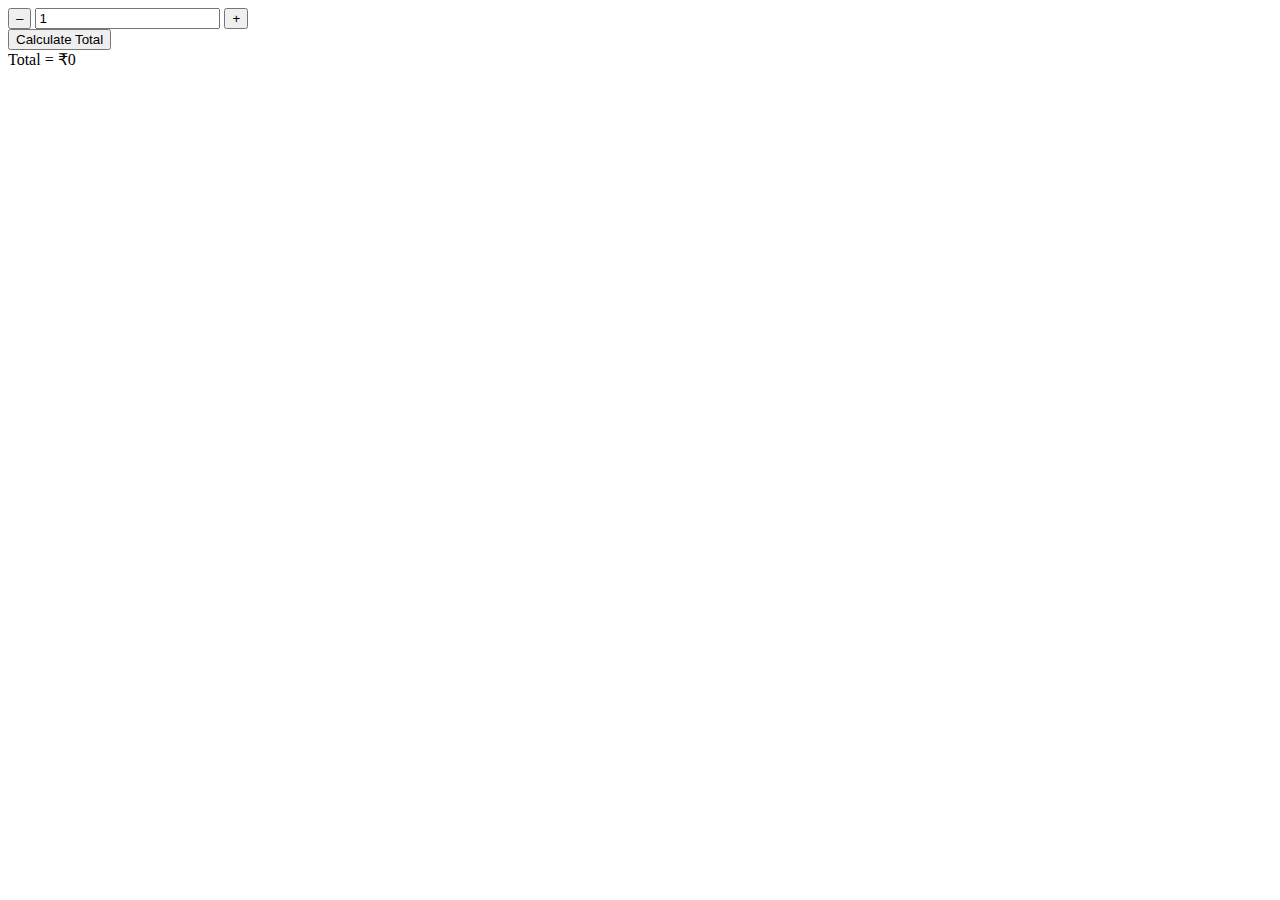
<file: JS/index.html>
<!DOCTYPE html>
<html lang="en">
<head>
    <meta charset="UTF-8">
    <meta name="viewport" content="width=device-width, initial-scale=1.0">
    <title>Document</title>
</head>
<body>
     <div class="main">
    <div class="controls">
      <button id="minusBtn">–</button>
      <input type="text" id="quantityInput" value="1" readonly>
      <button id="plusBtn">+</button>
    </div>

    <button id="calcBtn">Calculate Total</button>
    <div class="total">Total = ₹0</div>
  </div>

  <script>
    const pricePerItem = 299;
    let quantity = 1;

    const minusBtn = document.getElementById('minusBtn');
    const plusBtn = document.getElementById('plusBtn');
    const quantityInput = document.getElementById('quantityInput');
    const calcBtn = document.getElementById('calcBtn');
    const totalDiv = document.getElementsByClassName('total')[0];


    plusBtn.addEventListener('click', () => {
      if (quantity < 5) {
        quantity++;
        quantityInput.value = quantity;
      }
    });


    minusBtn.addEventListener('click', () => {
      if (quantity > 1) {
        quantity--;
        quantityInput.value = quantity;
      }
    });

    calcBtn.addEventListener('click', () => {
      const total = quantity * pricePerItem;
      totalDiv.textContent = `Total = ₹${total}`;
    });
  </script>
</body>
</html>
</file>
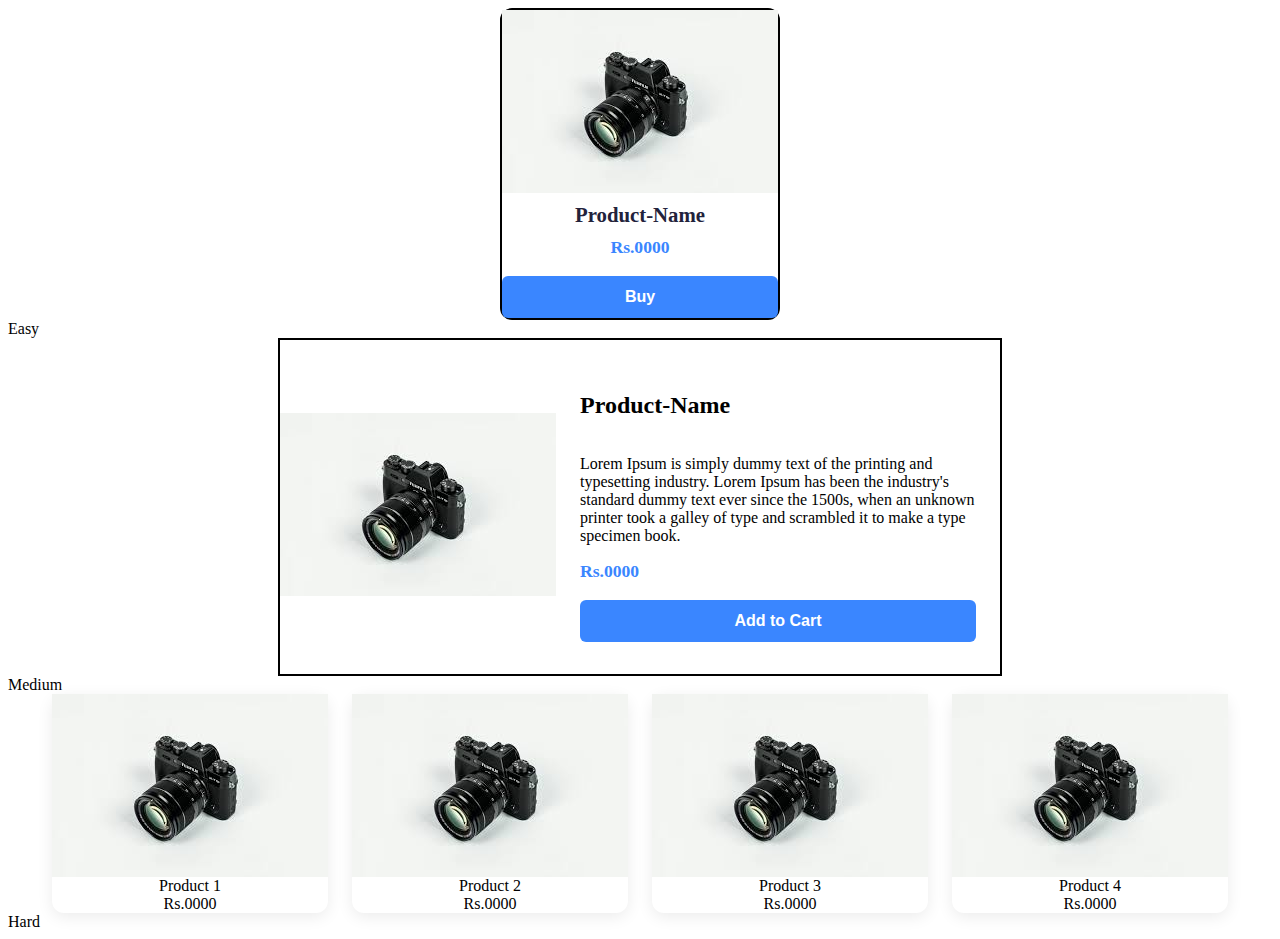
<file: CSS/Easy.html>
<!DOCTYPE html>
<html lang="en">
<head>
    <meta charset="UTF-8">
    <meta name="viewport" content="width=device-width, initial-scale=1.0">
    <title>Easy</title>
</head>
<body>
    <style>
        .main {
            display: flex;
            justify-content: center;
            align-items: center;
        }
        .product-card {
            display: flex;
            flex-direction: column;
            max-height: 50rem;
            max-width: 50vh;
            align-items: center;
            border: 2px solid black;
            border-radius: 12px;    
        }
        .product-card h2 {
            font-size: 1.3rem;
            margin:10px;
            font-weight: 600;
            color: #22223b;
        }

        .product-card .price,
        .product-details .price {
            font-size: 1.1rem;
            font-weight: 700;
            color: #3a86ff;
            margin-bottom: 18px;
        }

        .product-card button,
        .product-details button {
            background: #3a86ff;
            color: #fff;
            border: none;
            border-radius: 6px;
            padding: 12px 0;
            width: 100%;
            font-size: 1rem;
            font-weight: 600;
            cursor: pointer;
        }

        .product-container {
            display: flex;
            max-width: 720px;
            align-items: center;
            border: 2px solid black;
        }

        .product-details {
            padding: 32px 24px;
            display: flex;
            flex-direction: column;
            justify-content: center;
        }



         @media (max-width: 600px) {
        .product-container {
            flex-direction: column;
            max-width: 95vw;
        }
        .product-image,
        .product-details {
                min-width: 0;
                width: 100%;
        }
        .product-details {
                padding: 20px 12px;
        }
    }



    .grid-container {
      display: grid;
      grid-template-columns: repeat(4, 1fr);
      gap: 24px;
      max-width: 1200px;
      margin: 0 auto;
      padding: 0 16px;
    }

    .card {
      background: #fff;
      border-radius: 12px;
      box-shadow: 0 4px 16px rgba(0,0,0,0.08);
      display: flex;
      flex-direction: column;
      align-items: center;
    }
        
    </style>
    <div class="main">
        <div class="product-card">
            <img src="./image.png" alt="camera.img">
            <h2>Product-Name</h2>
            <div class="price">Rs.0000</div>
            <button>Buy</button>
        </div>
    </div>
    
    <div class="category">Easy</div>

    <div class="main">
        <div class="product-container">
            <div class="product-img">
                <img src="./image.png" alt="camera.img">
            </div>
            <div class="product-details">
                <h2 class="title">Product-Name</h2>
                <p>Lorem Ipsum is simply dummy text of the printing and typesetting industry. 
                    Lorem Ipsum has been the industry's standard dummy text ever since the 1500s, 
                    when an unknown printer took a galley of type and scrambled it to make a type specimen book.
                </p>
                <div class="price">Rs.0000</div>
                <button>Add to Cart</button>
            </div>
        </div>
    </div>
    
    <div class="category">Medium</div>

    <div class="main">
        <div class="grid-container">
        <div class="card">
            <img src="./image.png" alt="camera.img">
            <div class="card-title">Product 1</div>
            <div class="card-price">Rs.0000</div>
        </div>
        <div class="card">
            <img src="./image.png" alt="camera.img">
            <div class="card-title">Product 2</div>
            <div class="card-price">Rs.0000</div>
        </div>
            <div class="card">
            <img src="./image.png" alt="camera.img">
            <div class="card-title">Product 3</div>
            <div class="card-price">Rs.0000</div>
        </div>
        <div class="card">
            <img src="./image.png" alt="camera.img">
            <div class="card-title">Product 4</div>
            <div class="card-price">Rs.0000</div>
        </div>
    </div>

    </div>
    

    <div class="category">Hard</div>
</body>
</html>
</file>
